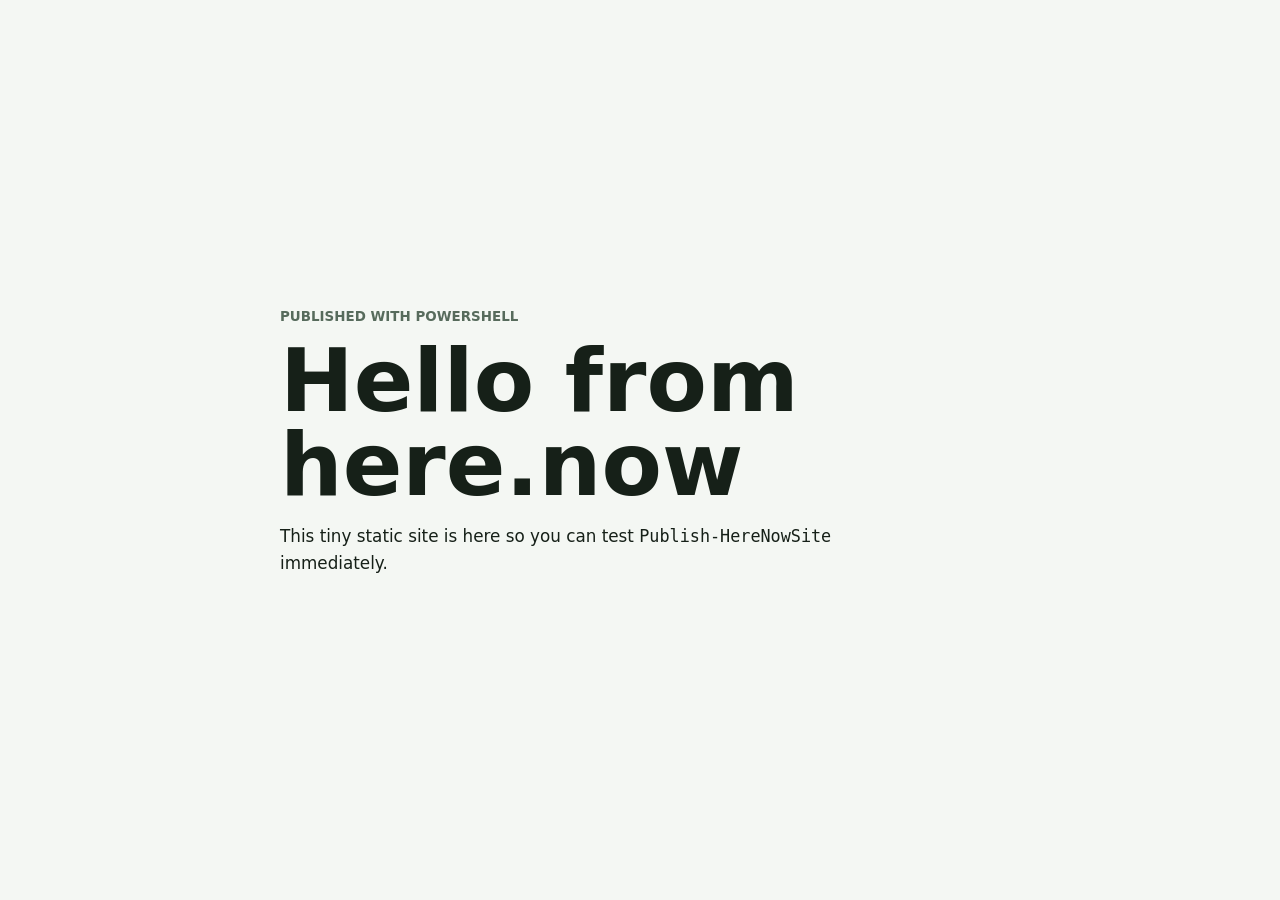
<file: examples/hello-site/index.html>
<!doctype html>
<html lang="en">
<head>
  <meta charset="utf-8">
  <meta name="viewport" content="width=device-width, initial-scale=1">
  <title>Hello from here.now</title>
  <link rel="stylesheet" href="./style.css">
</head>
<body>
  <main>
    <p class="eyebrow">Published with PowerShell</p>
    <h1>Hello from here.now</h1>
    <p>This tiny static site is here so you can test <code>Publish-HereNowSite</code> immediately.</p>
  </main>
</body>
</html>
</file>
<file: examples/hello-site/style.css>
:root {
  color-scheme: light dark;
  font-family: "Segoe UI", system-ui, sans-serif;
  background: #f4f7f3;
  color: #162018;
}

body {
  min-height: 100vh;
  margin: 0;
  display: grid;
  place-items: center;
}

main {
  width: min(720px, calc(100vw - 32px));
}

.eyebrow {
  margin: 0 0 12px;
  color: #576b5c;
  font-size: 0.84rem;
  font-weight: 700;
  letter-spacing: 0;
  text-transform: uppercase;
}

h1 {
  margin: 0;
  font-size: clamp(2.5rem, 9vw, 5.5rem);
  line-height: 0.95;
}

p {
  max-width: 52ch;
  font-size: 1.05rem;
  line-height: 1.6;
}

code {
  font-family: "Cascadia Code", Consolas, monospace;
}
</file>
